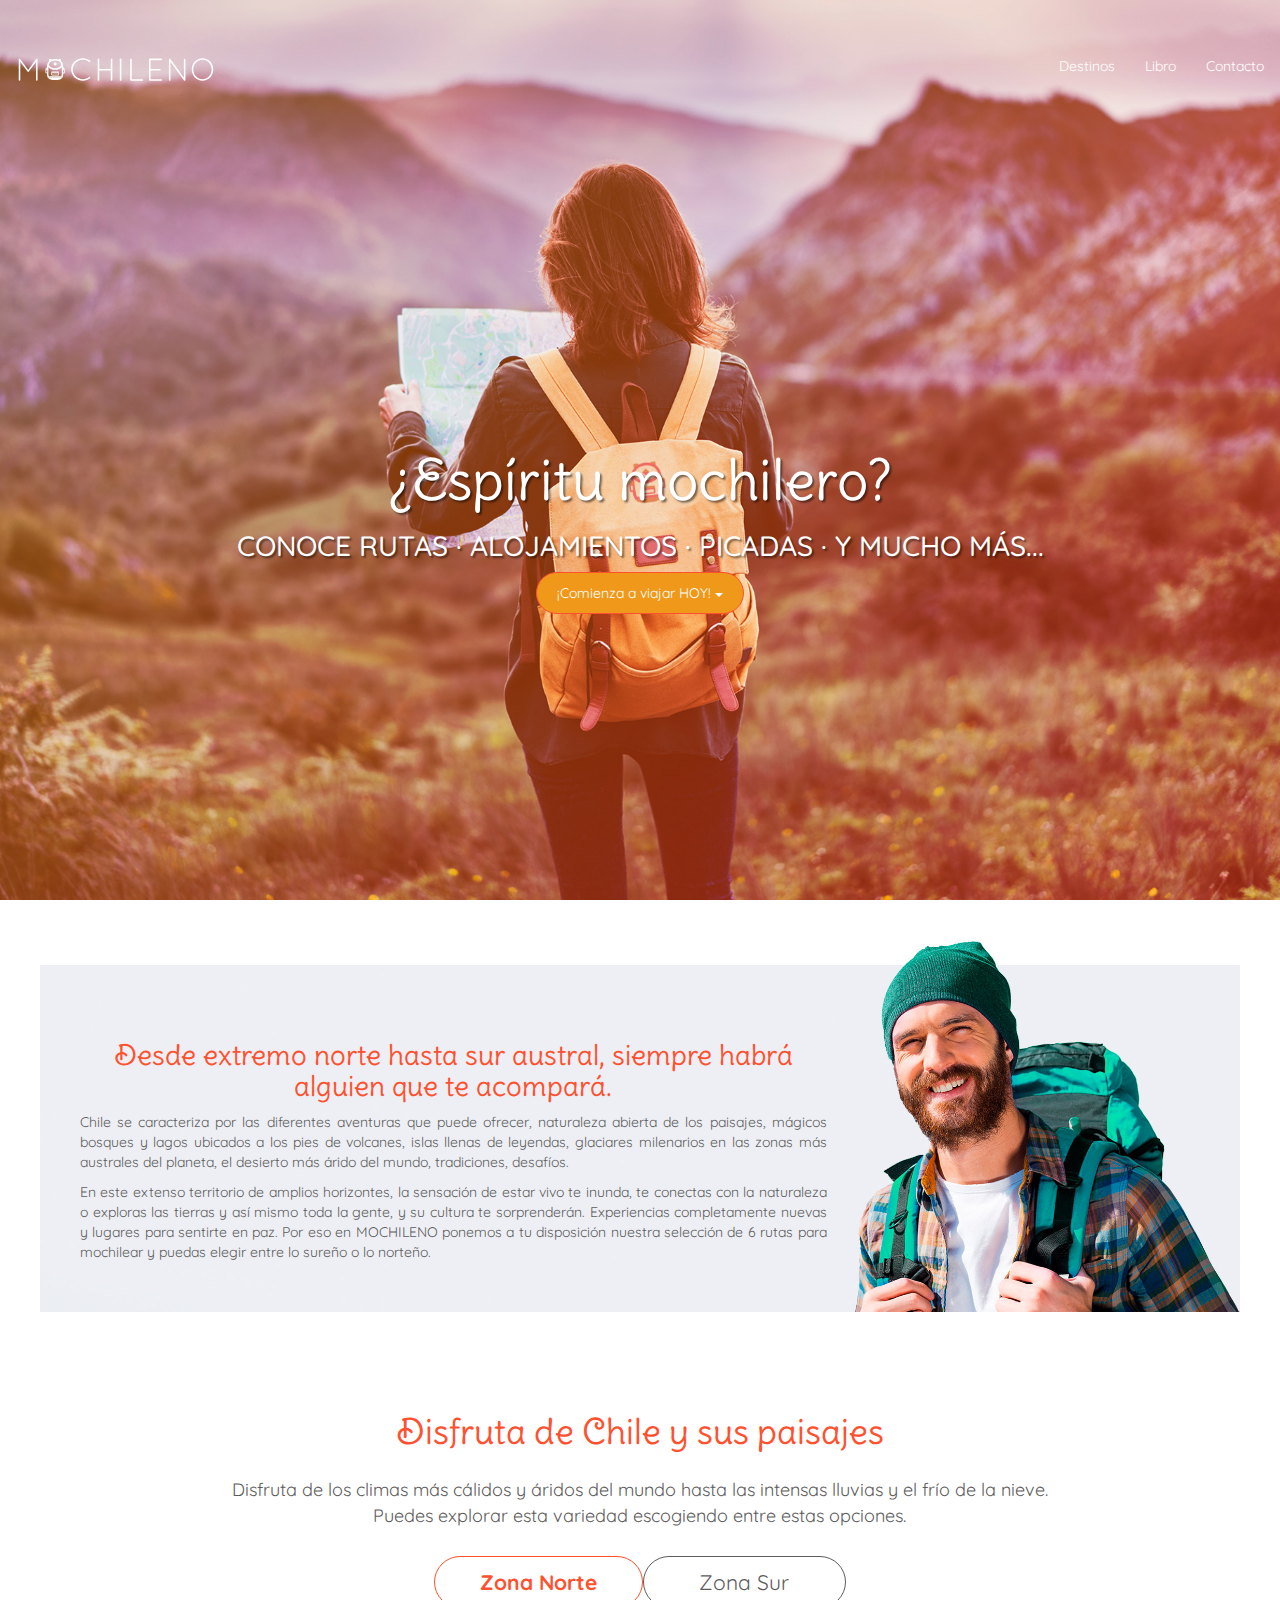
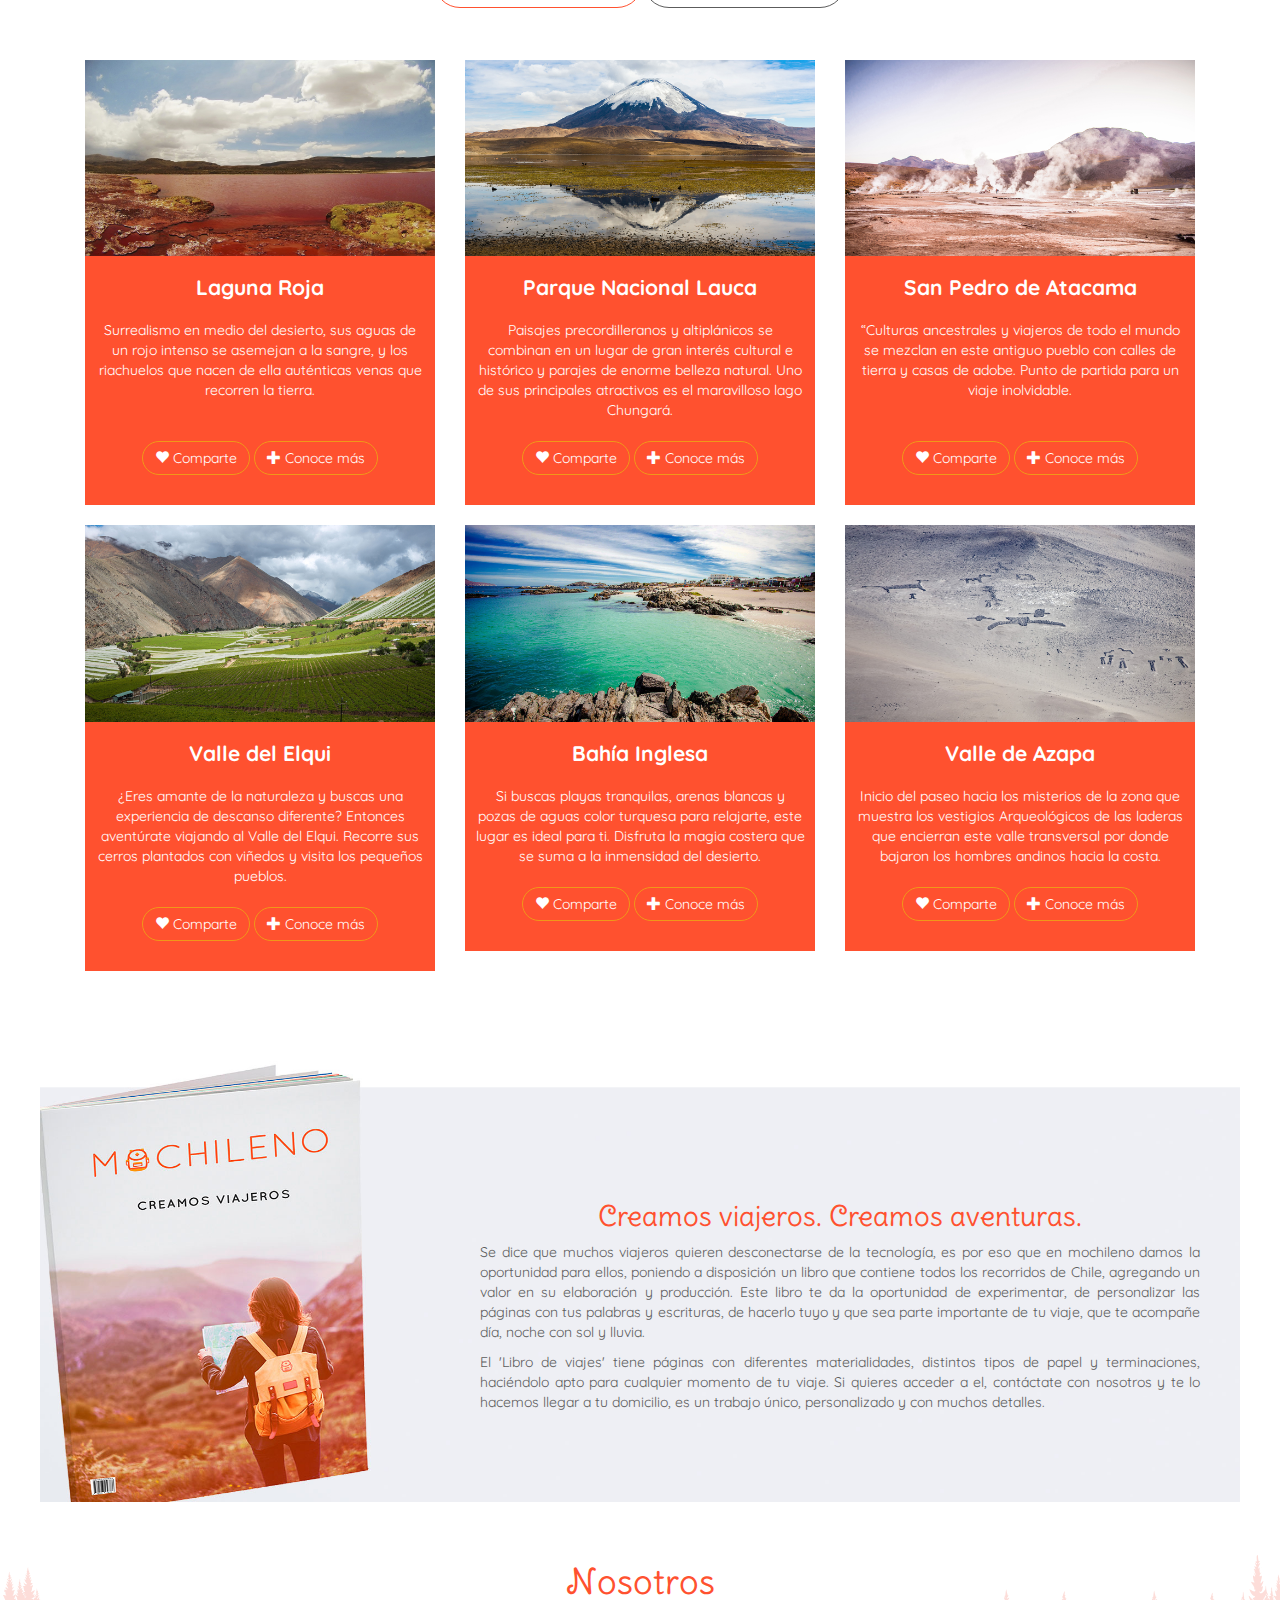
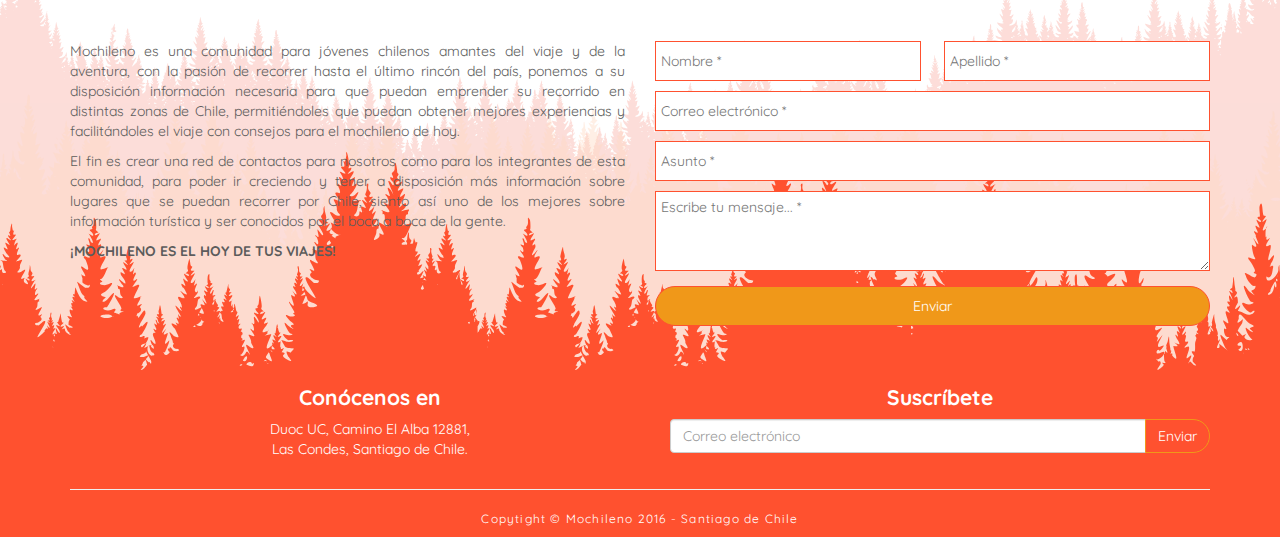
<file: index.html>
<!DOCTYPE html>
<html lang="es">
<head>
      <meta charset="utf-8">
      <meta http-equiv="X-UA-Compatible" content="IE=edge">
      <meta name="viewport" content="width=device-width, initial-scale=1, maximum-scale=1, user-scalable=no">

      <meta name="description" content="Mochileno es una comunidad para jóvenes viajeros chilenos en busca de un nuevo destino. Comienza a disfrutar tu viaje hoy!">
      <meta name="keywords" content="mochilero, chile, chileno, norte, sur, viajes, turista, jovenes, recorrer, descubrir, conocer, aventura, experiencias"
      <meta name="author" content="Mochileno">
      <link rel="icon" href="img/favicon.png">

      <title>MOCHILENO · Creamos viajeros</title>

      <!-- Estilos -->
      <link href="style/bootstrap.css" rel="stylesheet">
      <link href="style/main.css" rel="stylesheet">
	  <!-- Tipografías -->
      <link href="https://fonts.googleapis.com/css?family=Quicksand:400,700" rel="stylesheet">
	  <link href="https://fonts.googleapis.com/css?family=Delius+Swash+Caps" rel="stylesheet">
</head>

  <body>
    <div class="row home">
		<!-- Encabezado -->
		<header>
			<div class="container-fluid">
		    <nav class="navbar">
		        <div class="navbar-header">
		          <button type="button" class="navbar-toggle collapsed" data-toggle="collapse" data-target="#navbar" aria-expanded="false" aria-controls="navbar">
		            <span class="glyphicon glyphicon-option-vertical"></span>
		          </button>
		          <a class="navbar-brand" href="index.html"><img src="img/logo.svg" alt="" style="width: 200px;"></a>
		        </div>
		        <div id="navbar" class="collapse navbar-collapse navbar-right">
		          <ul class="nav navbar-nav">
					<li><a href="#destinos">Destinos</a></li>
		            <li><a href="#libro">Libro</a></li>
		            <li><a href="#contacto">Contacto</a></li>
		          </ul>
		        </div>
		    </nav>
			</div>
		</header>

		<!-- Bienvenida -->
		<div class="container">
			<div class="home-text">
			<h1 class="cursive">¿Espíritu mochilero?</h1>
			<h2>CONOCE RUTAS · ALOJAMIENTOS · PICADAS · Y MUCHO MÁS...</h2>
	  	  		<button class="btn btn-block dropdown-toggle" type="button" id="dropdownMenu1" data-toggle="dropdown" aria-haspopup="true" aria-expanded="true">
	    		¡Comienza a viajar HOY! <span class="caret"></span>
	  			</button>
				<ul class="dropdown-menu" aria-labelledby="dropdownMenu3">
                	<li class="dropdown-header">Zona norteña</li>
				    	<li><a href="norte/laguna-roja.html">Laguna Roja</a></li>
						<li><a href="norte/parque-nacional-lauca.html">Parque Nacional Lauca</a></li>
						<li><a href="norte/san-pedro-de-atacama.html">San Pedro de Atacama</a></li>
		  				<li><a href="norte/valle-del-elqui.html">Valle del Elqui</a></li>
		   				<li><a href="norte/bahia-inglesa.html">Bahía Inglesa</a></li>
	    				<li><a href="norte/valle-de-azapa.html">Valle de Azapa</a></li>
					<li class="dropdown-header">Zona sureña</li>
                        <li><a href="sur/lago-todos-los-santos.html">Lago Todos los Santos</a></li>
                        <li><a href="sur/parque-nacional-conguillio.html">Parque Nacional Conguillo</a></li>
                        <li><a href="sur/isla-de-chiloe.html">Isla de Chiloé</a></li>
                        <li><a href="sur/torres-del-paine.html">Torres del Paine</a></li>
                        <li><a href="sur/volcan-villarica.html">Volcán Villarica</a></li>
                        <li><a href="sur/parque-nacional-siete-tazas.html">Parque Nacional Siete Tazas</a></li>
			  	</ul>
			</div>
		</div>
		<!-- <a href="#descubre"><span class="glyphicon glyphicon-chevron-down home-down"></span></a> -->
    </div>

	<!-- Banner Mochilero -->
	<div class="container banner">
		<div class="row mochilero">
			<div class="col-md-8 text">
				<h3>Desde extremo norte hasta sur austral, siempre habrá alguien que te acompará.</h3>
		        <p>Chile se caracteriza por las diferentes aventuras que puede ofrecer, naturaleza abierta de los paisajes, mágicos bosques y lagos ubicados a los pies de volcanes, islas llenas de leyendas, glaciares milenarios en las zonas más australes del planeta, el desierto más árido del mundo, tradiciones, desafíos.</p>
				<p>En este extenso territorio de amplios horizontes, la sensación de estar vivo te inunda, te conectas con la naturaleza o exploras las tierras y así mismo toda la gente, y su cultura te sorprenderán. Experiencias completamente nuevas y lugares para sentirte en paz. Por eso en MOCHILENO ponemos a tu disposición nuestra selección de 6 rutas para mochilear y puedas elegir entre lo sureño o lo norteño.</p>
			</div>
		</div>
    </div>

	<!-- Zones -->
	<a name="destinos"></a>
	<div class="row zones">
		<div class="col-md-8 col-md-offset-2 zones-text">
			<h3>Disfruta de Chile y sus paisajes</h3>
			<p>Disfruta de los climas más cálidos y áridos del mundo hasta las intensas lluvias y el frío de la nieve. Puedes explorar esta variedad escogiendo entre estas opciones.</p>
	  		<ul class="nav nav-tabs nav-justified" role="tablist">
	    		<li role="presentation" class="active"><a href="#home" aria-controls="home" role="tab" data-toggle="tab">Zona Norte</a></li>
	    		<li role="presentation"><a href="#profile" aria-controls="profile" role="tab" data-toggle="tab">Zona Sur</a></li>
	  		</ul>
		</div>

	<!-- Places -->
	<div class="col-lg-12">
		<div class="tab-content">
  			<div role="tabpanel" class="tab-pane fade in active" id="home">
				<div class="container">
			  		<div class="col-md-4 col-sm-6">
						<a href="norte/laguna-roja.html">
						<div class="places">
							<img src="img/norte/laguna-roja.jpg" alt="Laguna Roja">
							<div class="places-text">
								<h4>Laguna Roja</h4>
								<p>Surrealismo en medio del desierto, sus aguas de un rojo intenso se asemejan a la sangre, y los riachuelos que nacen de ella auténticas venas que recorren la tierra.<br /><br /></p>
								<a href="https://www.facebook.com/Mochilerochileno/" target="_blank"><button type="button" class="btn btn-default"><span class="glyphicon glyphicon-heart"></span> Comparte</button></a>
								<a href="norte/laguna-roja.html"><button type="button" class="btn btn-default"><span class="glyphicon glyphicon-plus"></span> Conoce más</button></a>
							</div>
						</div>
						</a>
					</div>
			  		<div class="col-md-4 col-sm-6">
						<a href="norte/parque-naciona-lauca.html">
						<div class="places">
							<img src="img/norte/lauca.jpg" alt="Parque Nacional Lauca">
							<div class="places-text">
								<h4>Parque Nacional Lauca</h4>
								<p>Paisajes precordilleranos y altiplánicos se combinan en un lugar de gran interés cultural e histórico y parajes de enorme belleza natural. Uno de sus principales atractivos es el maravilloso lago Chungará.</p>
								<a href="https://www.facebook.com/Mochilerochileno/" target="_blank"><button type="button" class="btn btn-default"><span class="glyphicon glyphicon-heart"></span> Comparte</button></a>
								<a href="norte/parque-nacional-lauca.html"><button type="button" class="btn btn-default"><span class="glyphicon glyphicon-plus"></span> Conoce más</button></a>
							</div>
						</div>
						</a>
					</div>
			  		<div class="col-md-4 col-sm-6">
						<a href="norte/san-pedro-de-atacama.html">
						<div class="places">
							<img src="img/norte/sanpedro.jpg" alt="">
							<div class="places-text">
								<h4>San Pedro de Atacama</h4>
								<p>“Culturas ancestrales y viajeros de todo el mundo se mezclan en este antiguo pueblo con calles de tierra y casas de adobe. Punto de partida para un viaje inolvidable.<br /><br /></p>
								<a href="https://www.facebook.com/Mochilerochileno/" target="_blank"><button type="button" class="btn btn-default"><span class="glyphicon glyphicon-heart"></span> Comparte</button></a>
								<a href="norte/san-pedro-de-atacama.html"><button type="button" class="btn btn-default"><span class="glyphicon glyphicon-plus"></span> Conoce más</button></a>
							</div>
						</div>
						</a>
					</div>
			  		<div class="col-md-4 col-sm-6">
						<a href="">
						<div class="places">
							<img src="img/norte/valledelelqui.jpg" alt="">
							<div class="places-text">
								<h4>Valle del Elqui</h4>
								<p>¿Eres amante de la naturaleza y buscas una experiencia de descanso diferente? Entonces aventúrate viajando al Valle del Elqui. Recorre sus cerros plantados con viñedos y visita los pequeños pueblos.</p>
								<a href="https://www.facebook.com/Mochilerochileno/" target="_blank"><button type="button" class="btn btn-default"><span class="glyphicon glyphicon-heart"></span> Comparte</button></a>
								<a href=""><button type="button" class="btn btn-default"><span class="glyphicon glyphicon-plus"></span> Conoce más</button></a>
							</div>
						</div>
						</a>
					</div>
			  		<div class="col-md-4 col-sm-6">
						<a href="">
						<div class="places">
							<img src="img/norte/bahia-inglesa.jpg" alt="">
							<div class="places-text">
								<h4>Bahía Inglesa</h4>
								<p>Si buscas playas tranquilas, arenas blancas y pozas de aguas color turquesa para relajarte, este lugar es ideal para ti. Disfruta la magia costera que se suma a la inmensidad del desierto.</p>
								<a href="https://www.facebook.com/Mochilerochileno/" target="_blank"><button type="button" class="btn btn-default"><span class="glyphicon glyphicon-heart"></span> Comparte</button></a>
								<a href=""><button type="button" class="btn btn-default"><span class="glyphicon glyphicon-plus"></span> Conoce más</button></a>
							</div>
						</div>
						</a>
					</div>
			  		<div class="col-md-4 col-sm-6">
						<a href="">
						<div class="places">
							<img src="img/norte/valledeazapa.jpg" alt="">
							<div class="places-text">
								<h4>Valle de Azapa</h4>
								<p>Inicio del paseo hacia los misterios de la zona que muestra los vestigios Arqueológicos de las laderas que encierran este valle transversal por donde bajaron los hombres andinos hacia la costa.</p>
								<a href="https://www.facebook.com/Mochilerochileno/" target="_blank"><button type="button" class="btn btn-default"><span class="glyphicon glyphicon-heart"></span> Comparte</button></a>
								<a href=""><button type="button" class="btn btn-default"><span class="glyphicon glyphicon-plus"></span> Conoce más</button></a>
							</div>
						</div>
						</a>
					</div>
				</div>
  			</div>
  		<div role="tabpanel" class="tab-pane fade" id="profile">
  				<div class="container">
			  		<div class="col-md-4 col-sm-6">
						<a href="sur/lago-todos-los-santos.html">
						<div class="places sur">
							<img src="img/sur/todoslossantos.jpg" alt="Lago Todos los Santos">
							<div class="places-text">
								<h4>Lago Todos los Santos</h4>
								<p>Conocido como esmeralda, posee una exuberante vegetación compuesta por ulmos, olivillos y coigües, y especies marinas como salmones y truchas ideales para la práctica de la pesca recreativa.<br /><br /></p>
								<a href="https://www.facebook.com/Mochilerochileno/" target="_blank"><button type="button" class="btn btn-default"><span class="glyphicon glyphicon-heart"></span> Comparte</button></a>
								<a href="sur/lago-todos-los-santos.html"><button type="button" class="btn btn-default"><span class="glyphicon glyphicon-plus"></span> Conoce más</button></a>
							</div>
						</div>
						</a>
					</div>
			  		<div class="col-md-4 col-sm-6">
						<a href="sur/parque-nacional-conguillio.html">
						<div class="places sur">
							<img src="img/sur/conguillio.jpg" alt="Parque Nacional Conguillio">
							<div class="places-text">
								<h4>Parque Nacional Conguillio</h4>
								<p>Ven a conocer un paisaje que te transportará a la tierra prehistórica. Araucarias milenarias y escoriales de lava se encuentran en los bosques, muchos inexplorados y antiquísimos, en medio del parque.<br /></p>
								<a href="https://www.facebook.com/Mochilerochileno/" target="_blank"><button type="button" class="btn btn-default"><span class="glyphicon glyphicon-heart"></span> Comparte</button></a>
								<a href="sur/parque-nacional-conguillio.html"><button type="button" class="btn btn-default"><span class="glyphicon glyphicon-plus"></span> Conoce más</button></a>
							</div>
						</div>
						</a>
					</div>
			  		<div class="col-md-4 col-sm-6">
						<a href="sur/isla-de-chiloe.html">
						<div class="places sur">
							<img src="img/sur/chiloe.jpg" alt="Isla de Chiloé">
							<div class="places-text">
								<h4>Isla de Chiloé</h4>
								<p>Tierra de mitos, leyendas, tradiciones y una gastronomía incomparable. Conocerlo es adentrarse en un mundo mágico de riqueza cultural y natural. Chiloé te sorprenderá desde que pises la isla por primera vez.<br /><br /></p>
								<a href="https://www.facebook.com/Mochilerochileno/" target="_blank"><button type="button" class="btn btn-default"><span class="glyphicon glyphicon-heart"></span> Comparte</button></a>
								<a href="sur/isla-de-chiloe.html"><button type="button" class="btn btn-default"><span class="glyphicon glyphicon-plus"></span> Conoce más</button></a>
							</div>
						</div>
						</a>
					</div>
			  		<div class="col-md-4 col-sm-6">
						<a href="">
						<div class="places sur">
							<img src="img/sur/torresdelpaine.jpg" alt="">
							<div class="places-text">
								<h4>Torres del Paine</h4>
								<p>¿Alguna vez te has sentido muy pequeño en medio de la naturaleza y su inmensidad? Así es como te sentirás entre aguas turquesas, glaciares y alucinantes cuernos de granito.<br /><br /></p>
								<a href="https://www.facebook.com/Mochilerochileno/" target="_blank"><button type="button" class="btn btn-default"><span class="glyphicon glyphicon-heart"></span> Comparte</button></a>
								<a href=""><button type="button" class="btn btn-default"><span class="glyphicon glyphicon-plus"></span> Conoce más</button></a>
							</div>
						</div>
						</a>
					</div>
			  		<div class="col-md-4 col-sm-6">
						<a href="">
						<div class="places sur">
							<img src="img/sur/volcan-villarica.jpg" alt="">
							<div class="places-text">
								<h4>Volcán Villarica</h4>
								<p>Uno de los volcanes más activos, se transforma en una maravilla para la aventura gracias a los espectaculares paisajes y la enorme cantidad de glaciares que lo caracterizan.</p>
								<a href="https://www.facebook.com/Mochilerochileno/" target="_blank"><button type="button" class="btn btn-default"><span class="glyphicon glyphicon-heart"></span> Comparte</button></a>
								<a href=""><button type="button" class="btn btn-default"><span class="glyphicon glyphicon-plus"></span> Conoce más</button></a>
							</div>
						</div>
						</a>
					</div>
			  		<div class="col-md-4 col-sm-6">
						<a href="">
						<div class="places sur">
							<img src="img/sur/siete-tazas.jpg" alt="">
							<div class="places-text">
								<h4>Parque Nacional Siete Tazas</h4>
								<p>Navega a través de ríos, cascadas y saltos de agua hasta llegar a las maravillas naturales presentes en el lugar y disfruta de actividades de aventura en su máxima expresión.<br /><br /></p>
								<a href="https://www.facebook.com/Mochilerochileno/" target="_blank"><button type="button" class="btn btn-default"><span class="glyphicon glyphicon-heart"></span> Comparte</button></a>
								<a href=""><button type="button" class="btn btn-default"><span class="glyphicon glyphicon-plus"></span> Conoce más</button></a>
							</div>
						</div>
						</a>
					</div>
				</div>
  		</div>
		</div>
	</div>
</div>

	<!-- Banner Libro -->
	<a name="libro"></a>
	<div class="container banner">
		<div class="row libro">

			<div class="col-md-8  col-md-offset-4 text">
				<h3>Creamos viajeros. Creamos aventuras.</h3>
	            <p>Se dice que muchos viajeros quieren desconectarse de la tecnología, es por eso que en mochileno damos la oportunidad para ellos, poniendo a disposición un libro que contiene todos los recorridos de Chile, agregando un valor en su elaboración y producción. Este libro te da la oportunidad de experimentar, de personalizar las páginas con tus palabras y escrituras, de hacerlo tuyo y que sea parte importante de tu viaje, que te acompañe día, noche con sol y lluvia. </p>
		  		 <p>El 'Libro de viajes' tiene páginas con diferentes materialidades, distintos tipos de papel y terminaciones, haciéndolo apto para cualquier momento de tu viaje. Si quieres acceder a el, contáctate con nosotros y te lo hacemos llegar a tu domicilio, es un trabajo único, personalizado y con muchos detalles.</p>
			</div>
		</div>
    </div>

	<a name="contacto"></a>
	<div class="row contacto">
		<div class="container">
			<h3>Nosotros</h3>
			<div class="row">
				<div class="col-md-6 acerca">
					<p>Mochileno es una comunidad para jóvenes chilenos amantes del viaje y de la aventura, con la pasión de recorrer hasta el último rincón del país, ponemos a su disposición información necesaria para que puedan emprender su recorrido en distintas zonas de Chile, permitiéndoles que puedan obtener mejores experiencias y facilitándoles el viaje con consejos para el mochileno de hoy.</p>
					<p>El fin es crear una red de contactos para nosotros como para los integrantes de esta comunidad, para poder ir creciendo y tener a disposición más información sobre lugares que se puedan recorrer por Chile, siento así uno de los mejores sobre información turística y ser conocidos por el boca a boca de la gente. </p>
		    		<p style="font-weight: 700;">¡MOCHILENO ES EL HOY DE TUS VIAJES!</p>
				</div>
				<div class="col-md-6 formulario">
					<form action="contacto.php" method="post">
						<input type="text" name="firstname" placeholder="Nombre *" required="" class="firstname">
						<input type="text" name="lastname" placeholder="Apellido *" required="" class="lastname">
						<input type="email" name="email" placeholder="Correo electrónico *" required="">
						<input type="text" name="subject" placeholder="Asunto *" required="">
						<textarea name="message" placeholder="Escribe tu mensaje... *" required="" class="message"></textarea>
						<input type="button" name="send" value="Enviar" class=" btn btn-block">
					</form>
				</div>
			</div>
			<footer class="container">
	            <div class="col-md-6">
	                <h4>Conócenos en</h4>
	                <p>Duoc UC, Camino El Alba 12881, <br />Las Condes, Santiago de Chile.</p>
	            </div>
	            <div class="col-md-6">
	                <h4>Suscríbete</h4>
	                    <div class="input-group">
							<input type="text" class="form-control" placeholder="Correo electrónico">
							<span class="input-group-btn">
								<button class="btn btn-default" type="button">Enviar</button>
							</span>
	    				</div>
	            </div>
	   		</footer>
			<div class="copyright">
				<hr>
				<p>Copytight © Mochileno 2016 - Santiago de Chile</p>
			</div>
   		</div>
	</div>

    <!-- Scripts -->
     <script src="https://ajax.googleapis.com/ajax/libs/jquery/1.12.4/jquery.min.js"></script>
     <script>window.jQuery || document.write('<script src="js/jquery.min.js"><\/script>')</script>
     <script src="js/bootstrap.js"></script>

  </body>
</html>
</file>
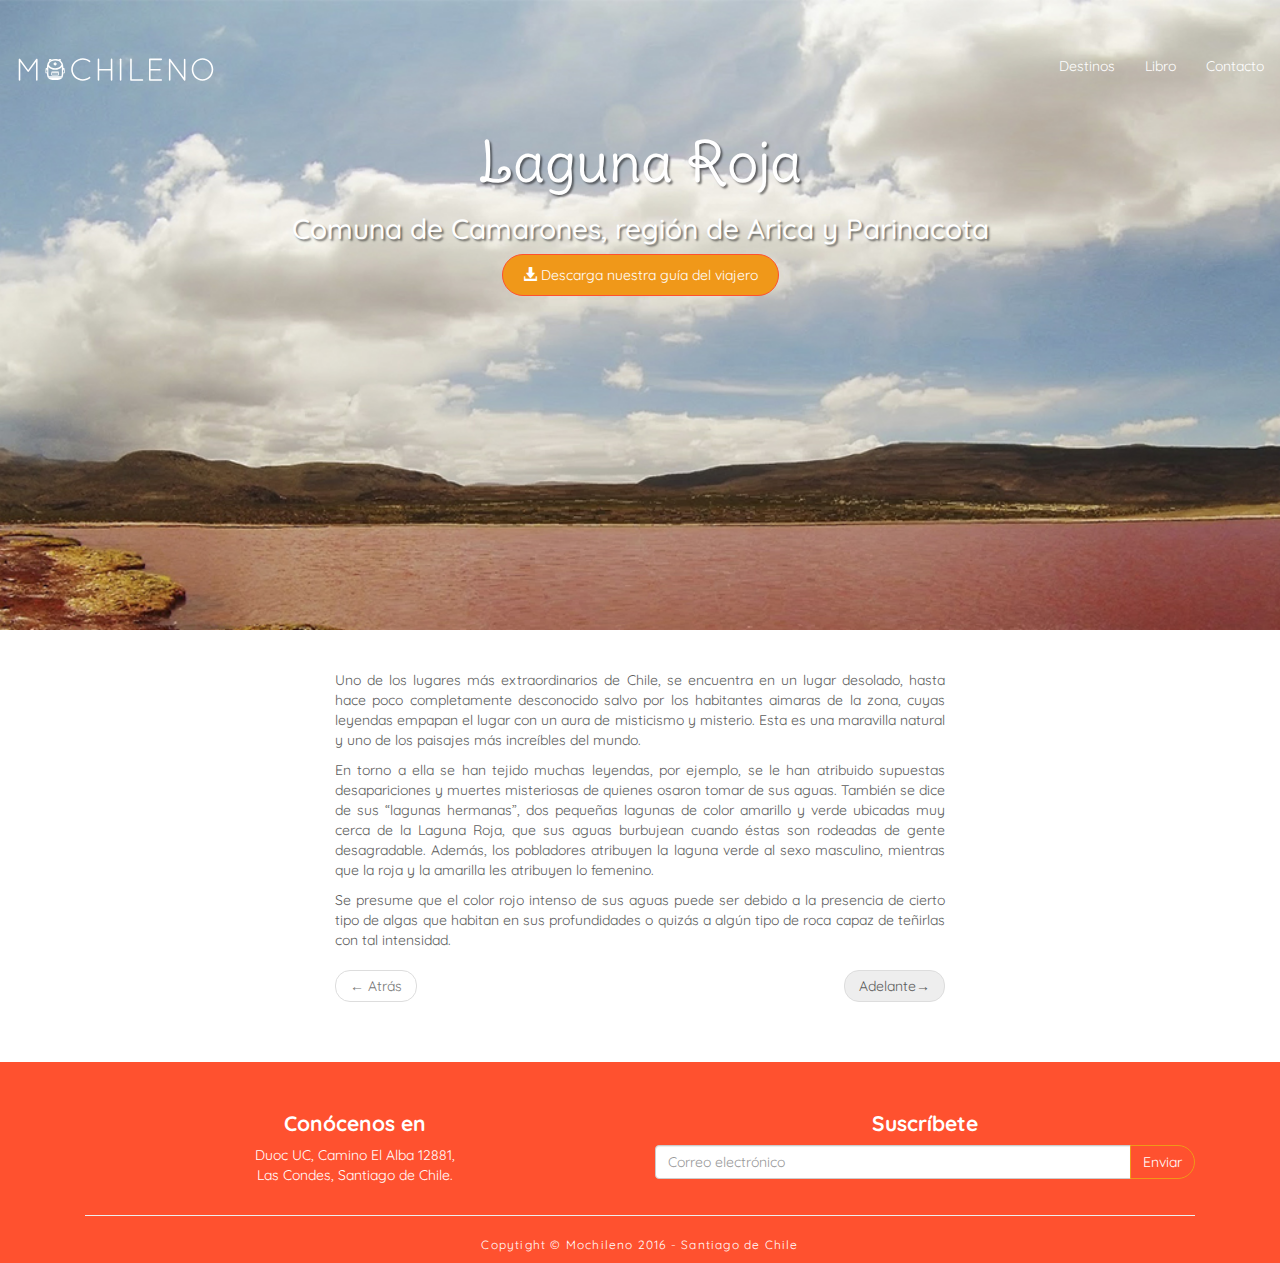
<file: norte/laguna-roja.html>
<!DOCTYPE html>
<html lang="es">
<head>
      <meta charset="utf-8">
      <meta http-equiv="X-UA-Compatible" content="IE=edge">
      <meta name="viewport" content="width=device-width, initial-scale=1, maximum-scale=1, user-scalable=no">

      <meta name="description" content="Mochileno es una comunidad para jóvenes viajeros chilenos en busca de un nuevo destino. Comienza a disfrutar tu viaje hoy!">
      <meta name="keywords" content="mochilero, chile, chileno, norte, sur, viajes, turista, jovenes, recorrer, descubrir, conocer, aventura, experiencias"
      <meta name="author" content="Mochileno">
      <link rel="icon" href="../img/favicon.png">

      <title>Laguna Roja · Mochileno</title>

      <!-- Estilos -->
      <link href="../style/bootstrap.css" rel="stylesheet">
      <link href="../style/main.css" rel="stylesheet">
	  <!-- Tipografías -->
      <link href="https://fonts.googleapis.com/css?family=Quicksand:400,700" rel="stylesheet">
	  <link href="https://fonts.googleapis.com/css?family=Delius+Swash+Caps" rel="stylesheet">
</head>

  <body>
    <div class="row home-places" style="background-image: url('../img/norte/laguna-roja.jpg')">
		<!-- Encabezado -->
		<header>
			<div class="container-fluid">
		    <nav class="navbar">
		        <div class="navbar-header">
		          <button type="button" class="navbar-toggle collapsed" data-toggle="collapse" data-target="#navbar" aria-expanded="false" aria-controls="navbar">
		            <span class="glyphicon glyphicon-option-vertical"></span>
		          </button>
		          <a class="navbar-brand" href="../index.html"><img src="../img/logo.svg" alt="" style="width: 200px;"></a>
		        </div>
		        <div id="navbar" class="collapse navbar-collapse navbar-right">
		          <ul class="nav navbar-nav">
					<li><a href="../index.html#destinos">Destinos</a></li>
		            <li><a href="../index.html#libro">Libro</a></li>
		            <li><a href="../index.html#contacto">Contacto</a></li>
		          </ul>
		        </div>
		    </nav>
			</div>
		</header>

		<!-- Bienvenida -->
		<div class="container">
			<div class="home-text">
			<h1 class="cursive">Laguna Roja</h1>
			<h2>Comuna de Camarones, región de Arica y Parinacota</h2>
				<a href="norte.pdf">
	  	  			<button class="btn btn-block"><span class="glyphicon glyphicon-download-alt"></span> Descarga nuestra guía del viajero</button>
				</a>
			</div>
		</div>
		<!-- <a href="#descubre"><span class="glyphicon glyphicon-chevron-down home-down"></span></a> -->
    </div>

	<div class="row text-page">
		<div class="container col-md-6 col-md-offset-3">
			<p>Uno de los lugares más extraordinarios de Chile, se encuentra en un lugar desolado, hasta hace poco completamente desconocido salvo por los habitantes aimaras de la zona, cuyas leyendas empapan el lugar con un aura de misticismo y misterio. Esta es una maravilla natural y uno de los paisajes más increíbles del mundo.</p>
			<p>En torno a ella se han tejido muchas leyendas, por ejemplo, se le han atribuido supuestas desapariciones y muertes misteriosas de quienes osaron tomar de sus aguas. También se dice de sus “lagunas hermanas”, dos pequeñas lagunas de color amarillo y verde ubicadas muy cerca de la Laguna Roja, que sus aguas burbujean cuando éstas son rodeadas de gente desagradable. Además, los pobladores atribuyen la laguna verde al sexo masculino, mientras que la roja y la amarilla les atribuyen lo femenino.</p>
			<p>Se presume que el color rojo intenso de sus aguas puede ser debido a la presencia de cierto tipo de algas que habitan en sus profundidades o quizás a algún tipo de roca capaz de teñirlas con tal intensidad.</p>

			<nav aria-label="">
				  <ul class="pager">
				    <li class="previous disabled"><a href="../index.html#destinos"><span aria-hidden="true">&larr;</span> Atrás</a></li>
				    <li class="next"><a href="parque-nacional-lauca.html">Adelante<span aria-hidden="true">&rarr;</span></a></li>
				  </ul>
			</nav>
		</div>
	</div>
	<footer class="pages">
		<div class="container">
		<div class="col-md-6">
			<h4>Conócenos en</h4>
			<p>Duoc UC, Camino El Alba 12881, <br />Las Condes, Santiago de Chile.</p>
		</div>
		<div class="col-md-6">
			<h4>Suscríbete</h4>
				<div class="input-group">
					<input type="text" class="form-control" placeholder="Correo electrónico">
					<span class="input-group-btn">
						<button class="btn btn-default" type="button">Enviar</button>
					</span>
				</div>
		</div>
		<div class="col-md-12 copyright">
			<hr>
			<p>Copytight © Mochileno 2016 - Santiago de Chile</p>
		</div>
		</div>
	</footer>

    <!-- Scripts -->
     <script src="https://ajax.googleapis.com/ajax/libs/jquery/1.12.4/jquery.min.js"></script>
     <script>window.jQuery || document.write('<script src="js/jquery.min.js"><\/script>')</script>
     <script src="../js/bootstrap.js"></script>

  </body>
</html>
</file>
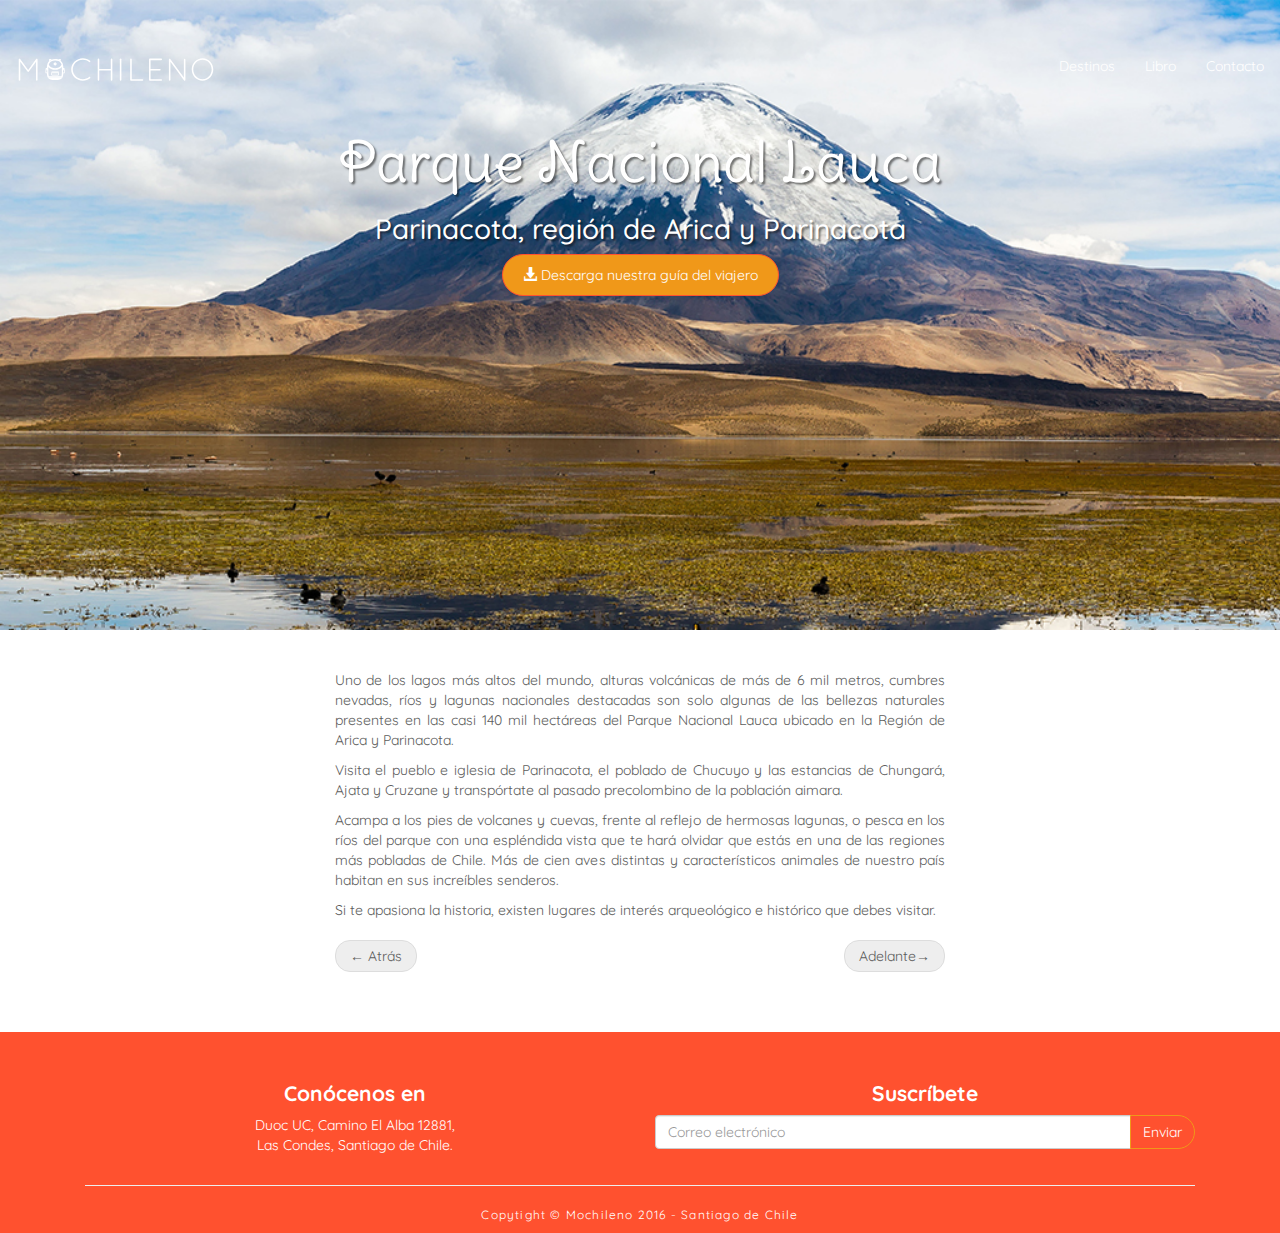
<file: norte/parque-nacional-lauca.html>
<!DOCTYPE html>
<html lang="es">
<head>
      <meta charset="utf-8">
      <meta http-equiv="X-UA-Compatible" content="IE=edge">
      <meta name="viewport" content="width=device-width, initial-scale=1, maximum-scale=1, user-scalable=no">

      <meta name="description" content="Mochileno es una comunidad para jóvenes viajeros chilenos en busca de un nuevo destino. Comienza a disfrutar tu viaje hoy!">
      <meta name="keywords" content="mochilero, chile, chileno, norte, sur, viajes, turista, jovenes, recorrer, descubrir, conocer, aventura, experiencias"
      <meta name="author" content="Mochileno">
      <link rel="icon" href="../img/favicon.png">

      <title>Parque Nacional Lauca · Mochileno</title>

      <!-- Estilos -->
      <link href="../style/bootstrap.css" rel="stylesheet">
      <link href="../style/main.css" rel="stylesheet">
	  <!-- Tipografías -->
      <link href="https://fonts.googleapis.com/css?family=Quicksand:400,700" rel="stylesheet">
	  <link href="https://fonts.googleapis.com/css?family=Delius+Swash+Caps" rel="stylesheet">
</head>

  <body>
    <div class="row home-places" style="background-image: url('../img/norte/lauca.jpg')">
		<!-- Encabezado -->
		<header>
			<div class="container-fluid">
		    <nav class="navbar">
		        <div class="navbar-header">
		          <button type="button" class="navbar-toggle collapsed" data-toggle="collapse" data-target="#navbar" aria-expanded="false" aria-controls="navbar">
		            <span class="glyphicon glyphicon-option-vertical"></span>
		          </button>
		          <a class="navbar-brand" href="../index.html"><img src="../img/logo.svg" alt="" style="width: 200px;"></a>
		        </div>
		        <div id="navbar" class="collapse navbar-collapse navbar-right">
		          <ul class="nav navbar-nav">
					<li><a href="../index.html#destinos">Destinos</a></li>
		            <li><a href="../index.html#libro">Libro</a></li>
		            <li><a href="../index.html#contacto">Contacto</a></li>
		          </ul>
		        </div>
		    </nav>
			</div>
		</header>

		<!-- Bienvenida -->
		<div class="container">
			<div class="home-text">
			<h1 class="cursive">Parque Nacional Lauca</h1>
			<h2>Parinacota, región de Arica y Parinacota</h2>
				<a href="norte.pdf">
	  	  			<button class="btn btn-block"><span class="glyphicon glyphicon-download-alt"></span> Descarga nuestra guía del viajero</button>
				</a>
			</div>
		</div>
		<!-- <a href="#descubre"><span class="glyphicon glyphicon-chevron-down home-down"></span></a> -->
    </div>

	<div class="row text-page">
		<div class="container col-md-6 col-md-offset-3">
			<p>Uno de los lagos más altos del mundo, alturas volcánicas de más de 6 mil metros, cumbres nevadas, ríos y lagunas nacionales destacadas son solo algunas de las bellezas naturales presentes en las casi 140 mil hectáreas del Parque Nacional Lauca ubicado en la Región de Arica y Parinacota. </p>
			<p>Visita el pueblo e iglesia de Parinacota, el poblado de Chucuyo y las estancias de Chungará, Ajata y Cruzane y transpórtate al pasado precolombino de la población aimara.</p>
			<p>Acampa a los pies de volcanes y cuevas, frente al reflejo de hermosas lagunas, o pesca en los ríos del parque con una espléndida vista que te hará olvidar que estás en una de las regiones más pobladas de Chile. Más de cien aves distintas y característicos animales de nuestro país habitan en sus increíbles senderos.</p>
			<p>Si te apasiona la historia, existen lugares de interés arqueológico e histórico que debes visitar.</p>
			<nav aria-label="">
				  <ul class="pager">
				    <li class="previous"><a href="laguna-roja.html"><span aria-hidden="true">&larr;</span> Atrás</a></li>
				    <li class="next"><a href="san-pedro-de-atacama.html">Adelante<span aria-hidden="true">&rarr;</span></a></li>
				  </ul>
			</nav>
		</div>
	</div>
	<footer class="pages">
		<div class="container">
		<div class="col-md-6">
			<h4>Conócenos en</h4>
			<p>Duoc UC, Camino El Alba 12881, <br />Las Condes, Santiago de Chile.</p>
		</div>
		<div class="col-md-6">
			<h4>Suscríbete</h4>
				<div class="input-group">
					<input type="text" class="form-control" placeholder="Correo electrónico">
					<span class="input-group-btn">
						<button class="btn btn-default" type="button">Enviar</button>
					</span>
				</div>
		</div>
		<div class="col-md-12 copyright">
			<hr>
			<p>Copytight © Mochileno 2016 - Santiago de Chile</p>
		</div>
		</div>
	</footer>

    <!-- Scripts -->
     <script src="https://ajax.googleapis.com/ajax/libs/jquery/1.12.4/jquery.min.js"></script>
     <script>window.jQuery || document.write('<script src="js/jquery.min.js"><\/script>')</script>
     <script src="../js/bootstrap.js"></script>

  </body>
</html>
</file>
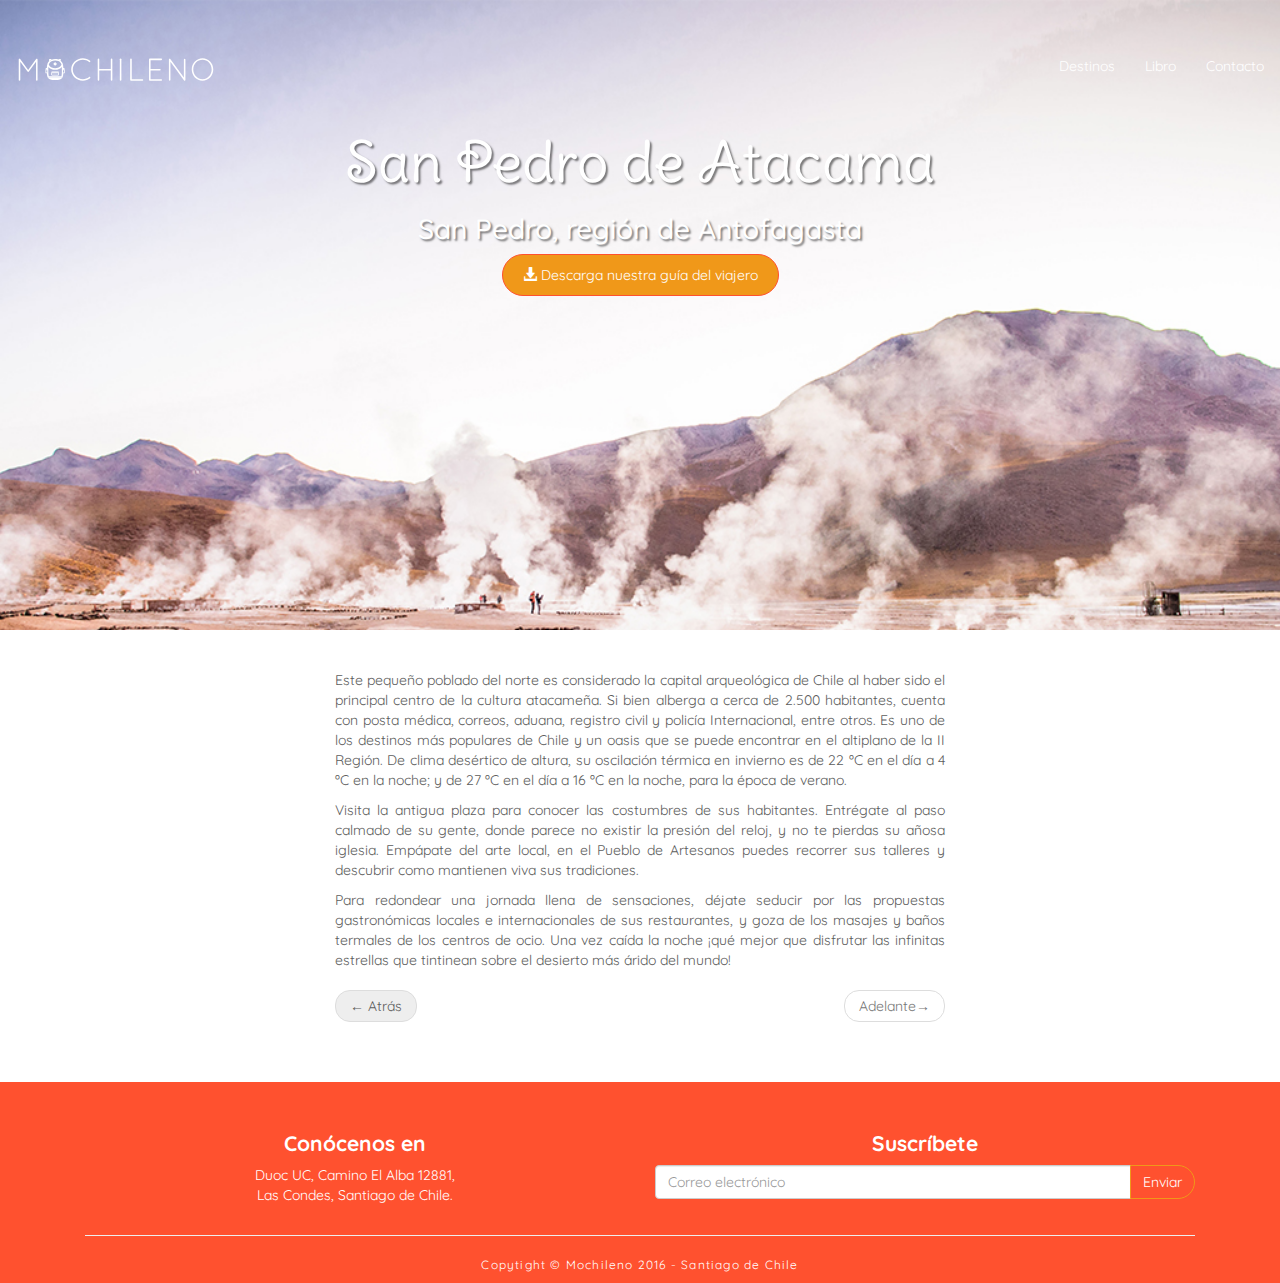
<file: norte/san-pedro-de-atacama.html>
<!DOCTYPE html>
<html lang="es">
<head>
      <meta charset="utf-8">
      <meta http-equiv="X-UA-Compatible" content="IE=edge">
      <meta name="viewport" content="width=device-width, initial-scale=1, maximum-scale=1, user-scalable=no">

      <meta name="description" content="Mochileno es una comunidad para jóvenes viajeros chilenos en busca de un nuevo destino. Comienza a disfrutar tu viaje hoy!">
      <meta name="keywords" content="mochilero, chile, chileno, norte, sur, viajes, turista, jovenes, recorrer, descubrir, conocer, aventura, experiencias"
      <meta name="author" content="Mochileno">
      <link rel="icon" href="../img/favicon.png">

      <title>San Pedro de Atacama · Mochileno</title>

      <!-- Estilos -->
      <link href="../style/bootstrap.css" rel="stylesheet">
      <link href="../style/main.css" rel="stylesheet">
	  <!-- Tipografías -->
      <link href="https://fonts.googleapis.com/css?family=Quicksand:400,700" rel="stylesheet">
	  <link href="https://fonts.googleapis.com/css?family=Delius+Swash+Caps" rel="stylesheet">
</head>

  <body>
    <div class="row home-places" style="background-image: url('../img/norte/sanpedro.jpg')">
		<!-- Encabezado -->
		<header>
			<div class="container-fluid">
		    <nav class="navbar">
		        <div class="navbar-header">
		          <button type="button" class="navbar-toggle collapsed" data-toggle="collapse" data-target="#navbar" aria-expanded="false" aria-controls="navbar">
		            <span class="glyphicon glyphicon-option-vertical"></span>
		          </button>
		          <a class="navbar-brand" href="../index.html"><img src="../img/logo.svg" alt="" style="width: 200px;"></a>
		        </div>
		        <div id="navbar" class="collapse navbar-collapse navbar-right">
		          <ul class="nav navbar-nav">
					<li><a href="../index.html#destinos">Destinos</a></li>
		            <li><a href="../index.html#libro">Libro</a></li>
		            <li><a href="../index.html#contacto">Contacto</a></li>
		          </ul>
		        </div>
		    </nav>
			</div>
		</header>

		<!-- Bienvenida -->
		<div class="container">
			<div class="home-text">
			<h1 class="cursive">San Pedro de Atacama</h1>
			<h2>San Pedro, región de Antofagasta</h2>
	  	  		<a href="norte.pdf">
	  	  			<button class="btn btn-block"><span class="glyphicon glyphicon-download-alt"></span> Descarga nuestra guía del viajero</button>
				</a>
			</div>
		</div>
		<!-- <a href="#descubre"><span class="glyphicon glyphicon-chevron-down home-down"></span></a> -->
    </div>

	<div class="row text-page">
		<div class="container col-md-6 col-md-offset-3">
			<p>Este pequeño poblado del norte es considerado la capital arqueológica de Chile al haber sido el principal centro de la cultura atacameña. Si bien alberga a cerca de 2.500 habitantes, cuenta con posta médica, correos, aduana, registro civil y policía Internacional, entre otros. Es uno de los destinos más populares de Chile y un oasis que se puede encontrar en el altiplano de la II Región. De clima desértico de altura, su oscilación térmica en invierno es de 22 ºC en el día a 4 ºC en la noche; y de 27 ºC en el día a 16 ºC en la noche, para la época de verano.</p>
			<p>Visita la antigua plaza para conocer las costumbres de sus habitantes. Entrégate al paso calmado de su gente, donde parece no existir la presión del reloj, y no te pierdas su añosa iglesia. Empápate del arte local, en el Pueblo de Artesanos puedes recorrer sus talleres y descubrir como mantienen viva sus tradiciones.</p>
			<p>Para redondear una jornada llena de sensaciones, déjate seducir por las propuestas gastronómicas locales e internacionales de sus restaurantes, y goza de los masajes y baños termales de los centros de ocio. Una vez caída la noche ¡qué mejor que disfrutar las infinitas estrellas que tintinean sobre el desierto más árido del mundo!</p>
			<nav aria-label="">
				  <ul class="pager">
				    <li class="previous"><a href="parque-nacional-lauca.html"><span aria-hidden="true">&larr;</span> Atrás</a></li>
				    <li class="next disabled"><a href="valle-del-elqui.html">Adelante<span aria-hidden="true">&rarr;</span></a></li>
				  </ul>
			</nav>
		</div>
	</div>
	<footer class="pages">
		<div class="container">
		<div class="col-md-6">
			<h4>Conócenos en</h4>
			<p>Duoc UC, Camino El Alba 12881, <br />Las Condes, Santiago de Chile.</p>
		</div>
		<div class="col-md-6">
			<h4>Suscríbete</h4>
				<div class="input-group">
					<input type="text" class="form-control" placeholder="Correo electrónico">
					<span class="input-group-btn">
						<button class="btn btn-default" type="button">Enviar</button>
					</span>
				</div>
		</div>
		<div class="col-md-12 copyright">
			<hr>
			<p>Copytight © Mochileno 2016 - Santiago de Chile</p>
		</div>
		</div>
	</footer>

    <!-- Scripts -->
     <script src="https://ajax.googleapis.com/ajax/libs/jquery/1.12.4/jquery.min.js"></script>
     <script>window.jQuery || document.write('<script src="js/jquery.min.js"><\/script>')</script>
     <script src="../js/bootstrap.js"></script>

  </body>
</html>
</file>
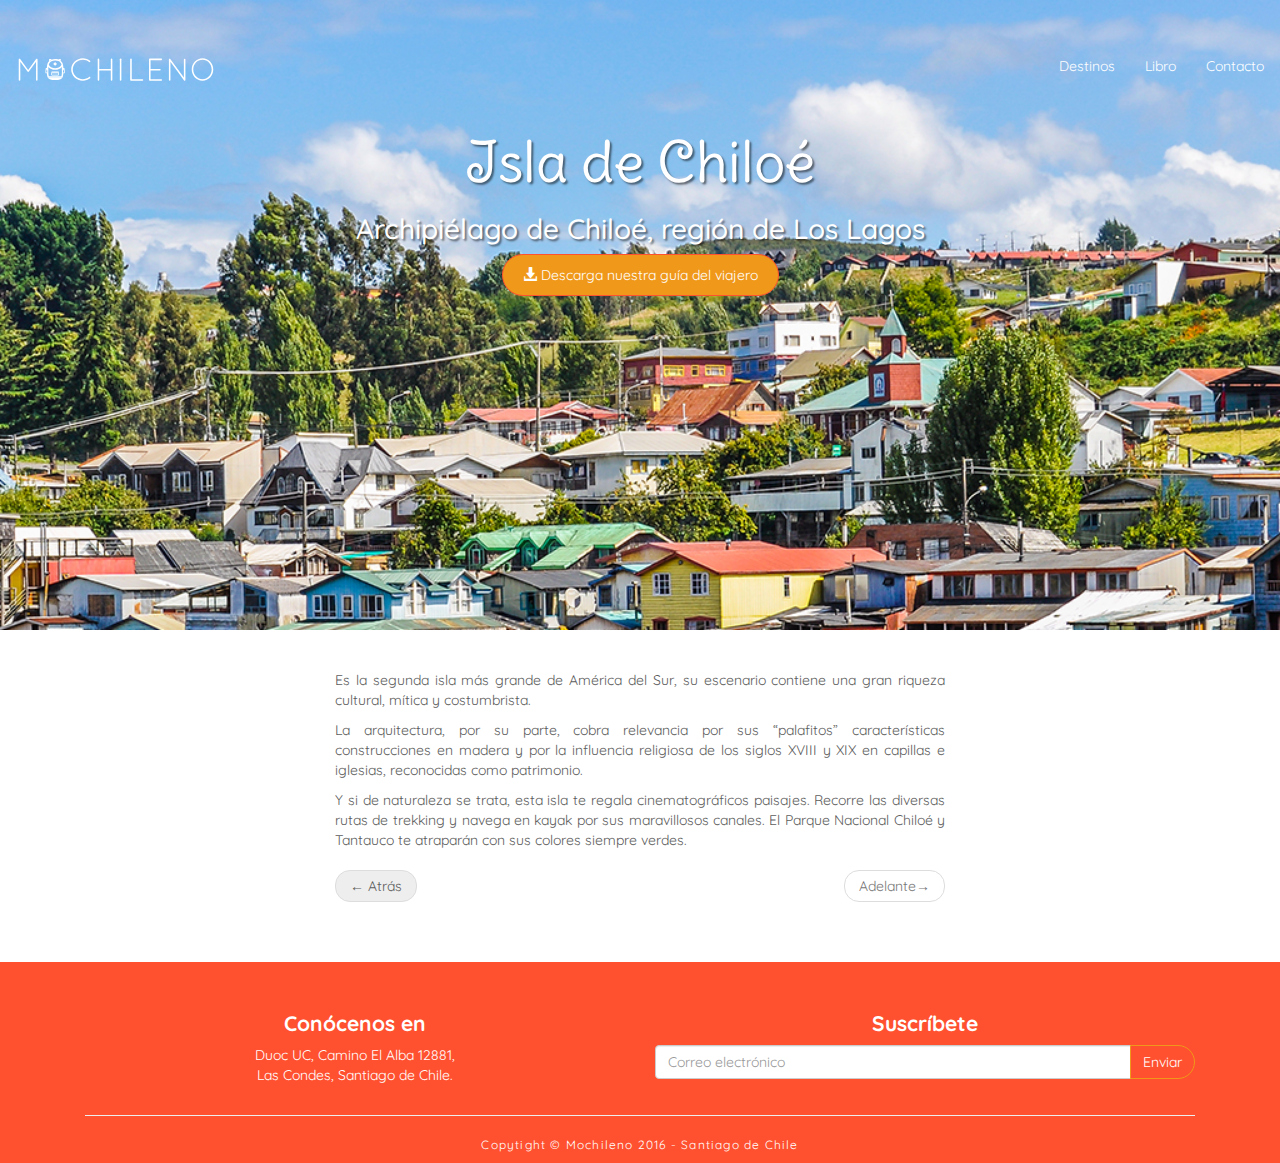
<file: sur/isla-de-chiloe.html>
<!DOCTYPE html>
<html lang="es">
<head>
      <meta charset="utf-8">
      <meta http-equiv="X-UA-Compatible" content="IE=edge">
      <meta name="viewport" content="width=device-width, initial-scale=1, maximum-scale=1, user-scalable=no">

      <meta name="description" content="Mochileno es una comunidad para jóvenes viajeros chilenos en busca de un nuevo destino. Comienza a disfrutar tu viaje hoy!">
      <meta name="keywords" content="mochilero, chile, chileno, norte, sur, viajes, turista, jovenes, recorrer, descubrir, conocer, aventura, experiencias"
      <meta name="author" content="Mochileno">
      <link rel="icon" href="../img/favicon.png">

      <title>Isla de Chiloé · Mochileno</title>

      <!-- Estilos -->
      <link href="../style/bootstrap.css" rel="stylesheet">
      <link href="../style/main.css" rel="stylesheet">
	  <!-- Tipografías -->
      <link href="https://fonts.googleapis.com/css?family=Quicksand:400,700" rel="stylesheet">
	  <link href="https://fonts.googleapis.com/css?family=Delius+Swash+Caps" rel="stylesheet">
</head>

  <body>
    <div class="row home-places" style="background-image: url('../img/sur/chiloe.jpg')">
		<!-- Encabezado -->
		<header>
			<div class="container-fluid">
		    <nav class="navbar">
		        <div class="navbar-header">
		          <button type="button" class="navbar-toggle collapsed" data-toggle="collapse" data-target="#navbar" aria-expanded="false" aria-controls="navbar">
		            <span class="glyphicon glyphicon-option-vertical"></span>
		          </button>
		          <a class="navbar-brand" href="../index.html"><img src="../img/logo.svg" alt="" style="width: 200px;"></a>
		        </div>
		        <div id="navbar" class="collapse navbar-collapse navbar-right">
		          <ul class="nav navbar-nav">
					<li><a href="../index.html#destinos">Destinos</a></li>
		            <li><a href="../index.html#libro">Libro</a></li>
		            <li><a href="../index.html#contacto">Contacto</a></li>
		          </ul>
		        </div>
		    </nav>
			</div>
		</header>

		<!-- Bienvenida -->
		<div class="container">
			<div class="home-text">
			<h1 class="cursive">Isla de Chiloé</h1>
			<h2>Archipiélago de Chiloé, región de Los Lagos</h2>
				<a href="sur.pdf">
	  	  			<button class="btn btn-block"><span class="glyphicon glyphicon-download-alt"></span> Descarga nuestra guía del viajero</button>
				</a>
			</div>
		</div>
		<!-- <a href="#descubre"><span class="glyphicon glyphicon-chevron-down home-down"></span></a> -->
    </div>

	<div class="row text-page">
		<div class="container col-md-6 col-md-offset-3">
			<p>Es la segunda isla más grande de América del Sur, su escenario contiene una gran riqueza cultural, mítica y costumbrista.</p>
			<p>La arquitectura, por su parte, cobra relevancia por sus “palafitos” características construcciones en madera y por la influencia religiosa de los siglos XVIII y XIX en capillas e iglesias, reconocidas como patrimonio.</p>
			<p>Y si de naturaleza se trata, esta isla te regala cinematográficos paisajes. Recorre las diversas rutas de trekking y navega en kayak por sus maravillosos canales. El Parque Nacional Chiloé y Tantauco te atraparán con sus colores siempre verdes.</p>

			<nav aria-label="">
				  <ul class="pager">
				    <li class="previous"><a href="parque-nacional-conguillio.html"><span aria-hidden="true">&larr;</span> Atrás</a></li>
				    <li class="next disabled"><a href="torres-del-paine.html">Adelante<span aria-hidden="true">&rarr;</span></a></li>
				  </ul>
			</nav>
		</div>
	</div>
	<footer class="pages">
		<div class="container">
		<div class="col-md-6">
			<h4>Conócenos en</h4>
			<p>Duoc UC, Camino El Alba 12881, <br />Las Condes, Santiago de Chile.</p>
		</div>
		<div class="col-md-6">
			<h4>Suscríbete</h4>
				<div class="input-group">
					<input type="text" class="form-control" placeholder="Correo electrónico">
					<span class="input-group-btn">
						<button class="btn btn-default" type="button">Enviar</button>
					</span>
				</div>
		</div>
		<div class="col-md-12 copyright">
			<hr>
			<p>Copytight © Mochileno 2016 - Santiago de Chile</p>
		</div>
		</div>
	</footer>

    <!-- Scripts -->
     <script src="https://ajax.googleapis.com/ajax/libs/jquery/1.12.4/jquery.min.js"></script>
     <script>window.jQuery || document.write('<script src="js/jquery.min.js"><\/script>')</script>
     <script src="../js/bootstrap.js"></script>

  </body>
</html>
</file>
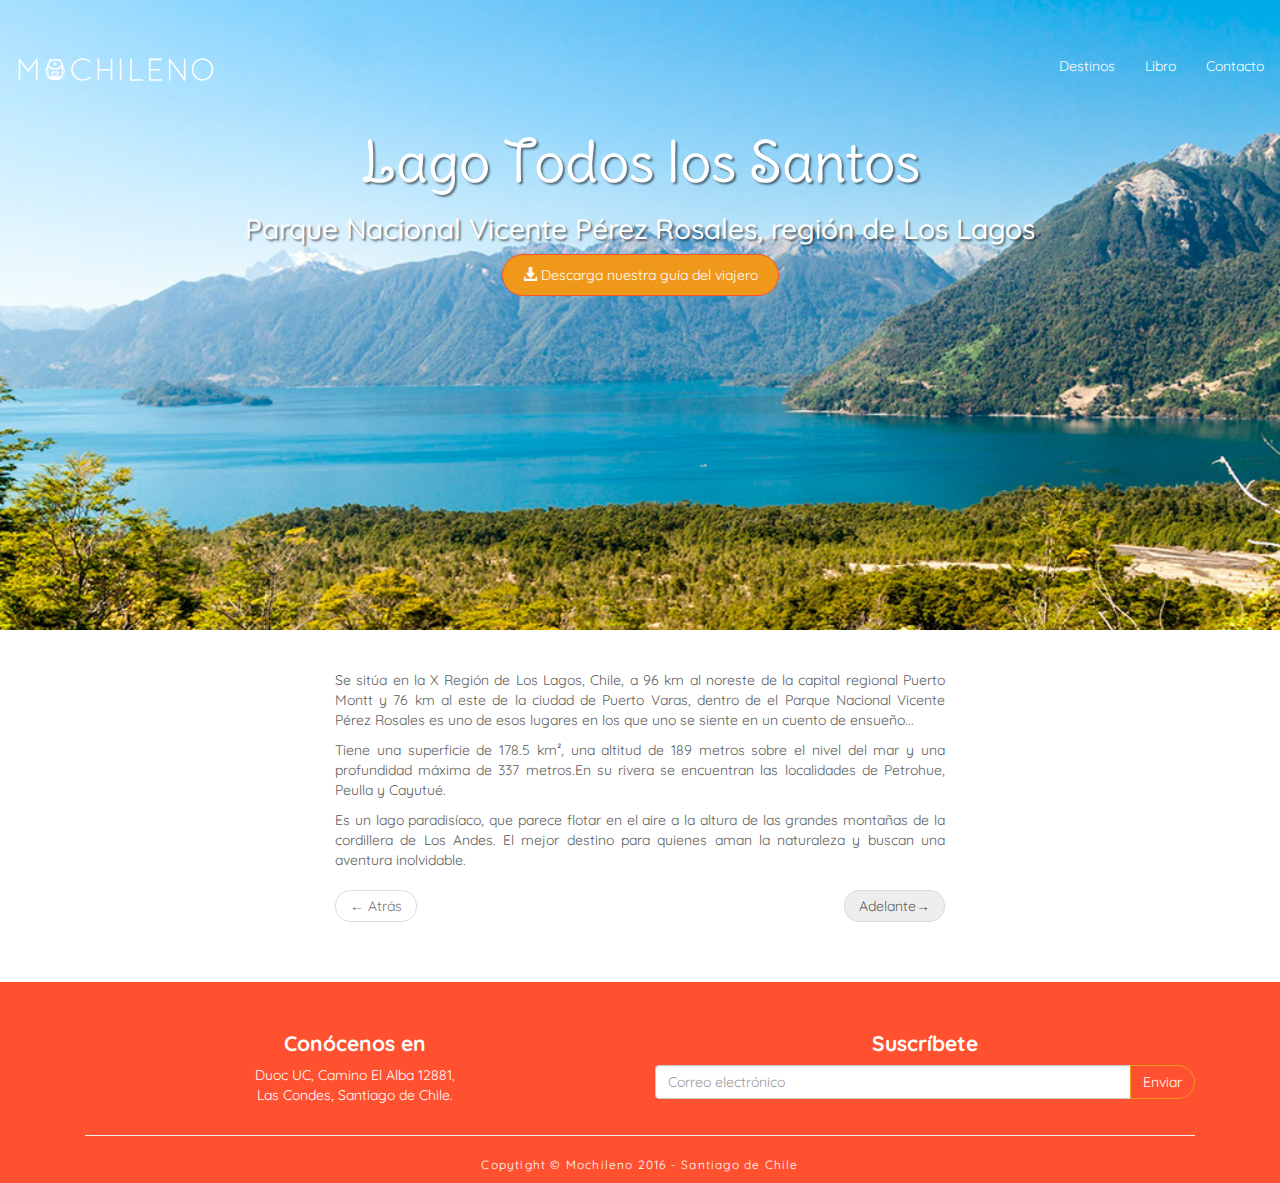
<file: sur/lago-todos-los-santos.html>
<!DOCTYPE html>
<html lang="es">
<head>
      <meta charset="utf-8">
      <meta http-equiv="X-UA-Compatible" content="IE=edge">
      <meta name="viewport" content="width=device-width, initial-scale=1, maximum-scale=1, user-scalable=no">

      <meta name="description" content="Mochileno es una comunidad para jóvenes viajeros chilenos en busca de un nuevo destino. Comienza a disfrutar tu viaje hoy!">
      <meta name="keywords" content="mochilero, chile, chileno, norte, sur, viajes, turista, jovenes, recorrer, descubrir, conocer, aventura, experiencias"
      <meta name="author" content="Mochileno">
      <link rel="icon" href="../img/favicon.png">

      <title>Lago Todos los Santos · Mochileno</title>

      <!-- Estilos -->
      <link href="../style/bootstrap.css" rel="stylesheet">
      <link href="../style/main.css" rel="stylesheet">
	  <!-- Tipografías -->
      <link href="https://fonts.googleapis.com/css?family=Quicksand:400,700" rel="stylesheet">
	  <link href="https://fonts.googleapis.com/css?family=Delius+Swash+Caps" rel="stylesheet">
</head>

  <body>
    <div class="row home-places" style="background-image: url('../img/sur/todoslossantos.jpg')">
		<!-- Encabezado -->
		<header>
			<div class="container-fluid">
		    <nav class="navbar">
		        <div class="navbar-header">
		          <button type="button" class="navbar-toggle collapsed" data-toggle="collapse" data-target="#navbar" aria-expanded="false" aria-controls="navbar">
		            <span class="glyphicon glyphicon-option-vertical"></span>
		          </button>
		          <a class="navbar-brand" href="../index.html"><img src="../img/logo.svg" alt="" style="width: 200px;"></a>
		        </div>
		        <div id="navbar" class="collapse navbar-collapse navbar-right">
		          <ul class="nav navbar-nav">
					<li><a href="../index.html#destinos">Destinos</a></li>
		            <li><a href="../index.html#libro">Libro</a></li>
		            <li><a href="../index.html#contacto">Contacto</a></li>
		          </ul>
		        </div>
		    </nav>
			</div>
		</header>

		<!-- Bienvenida -->
		<div class="container">
			<div class="home-text">
			<h1 class="cursive">Lago Todos los Santos</h1>
			<h2>Parque Nacional Vicente Pérez Rosales, región de Los Lagos</h2>
				<a href="sur.pdf">
	  	  			<button class="btn btn-block"><span class="glyphicon glyphicon-download-alt"></span> Descarga nuestra guía del viajero</button>
				</a>
			</div>
		</div>
		<!-- <a href="#descubre"><span class="glyphicon glyphicon-chevron-down home-down"></span></a> -->
    </div>

	<div class="row text-page">
		<div class="container col-md-6 col-md-offset-3">
			<p>Se sitúa en la X Región de Los Lagos, Chile, a 96 km al noreste de la capital regional Puerto Montt y 76 km al este de la ciudad de Puerto Varas, dentro de  el Parque Nacional Vicente Pérez Rosales es uno de esos lugares en los que uno se siente en un cuento de ensueño...</p>
			<p>Tiene una superficie de 178.5 km², una altitud de 189 metros sobre el nivel del mar y una profundidad máxima de 337 metros.En su rivera se encuentran las localidades de Petrohue, Peulla y Cayutué.</p>
			<p>Es un lago paradisíaco, que parece flotar en el aire a la altura de las grandes montañas de la cordillera de Los Andes. El mejor destino para quienes aman la naturaleza y buscan una aventura inolvidable.</p>

			<nav aria-label="">
				  <ul class="pager">
				    <li class="previous disabled"><a href="../index.html#destinos"><span aria-hidden="true">&larr;</span> Atrás</a></li>
				    <li class="next"><a href="parque-nacional-conguillio.html">Adelante<span aria-hidden="true">&rarr;</span></a></li>
				  </ul>
			</nav>
		</div>
	</div>
	<footer class="pages">
		<div class="container">
		<div class="col-md-6">
			<h4>Conócenos en</h4>
			<p>Duoc UC, Camino El Alba 12881, <br />Las Condes, Santiago de Chile.</p>
		</div>
		<div class="col-md-6">
			<h4>Suscríbete</h4>
				<div class="input-group">
					<input type="text" class="form-control" placeholder="Correo electrónico">
					<span class="input-group-btn">
						<button class="btn btn-default" type="button">Enviar</button>
					</span>
				</div>
		</div>
		<div class="col-md-12 copyright">
			<hr>
			<p>Copytight © Mochileno 2016 - Santiago de Chile</p>
		</div>
		</div>
	</footer>

    <!-- Scripts -->
     <script src="https://ajax.googleapis.com/ajax/libs/jquery/1.12.4/jquery.min.js"></script>
     <script>window.jQuery || document.write('<script src="js/jquery.min.js"><\/script>')</script>
     <script src="../js/bootstrap.js"></script>

  </body>
</html>
</file>
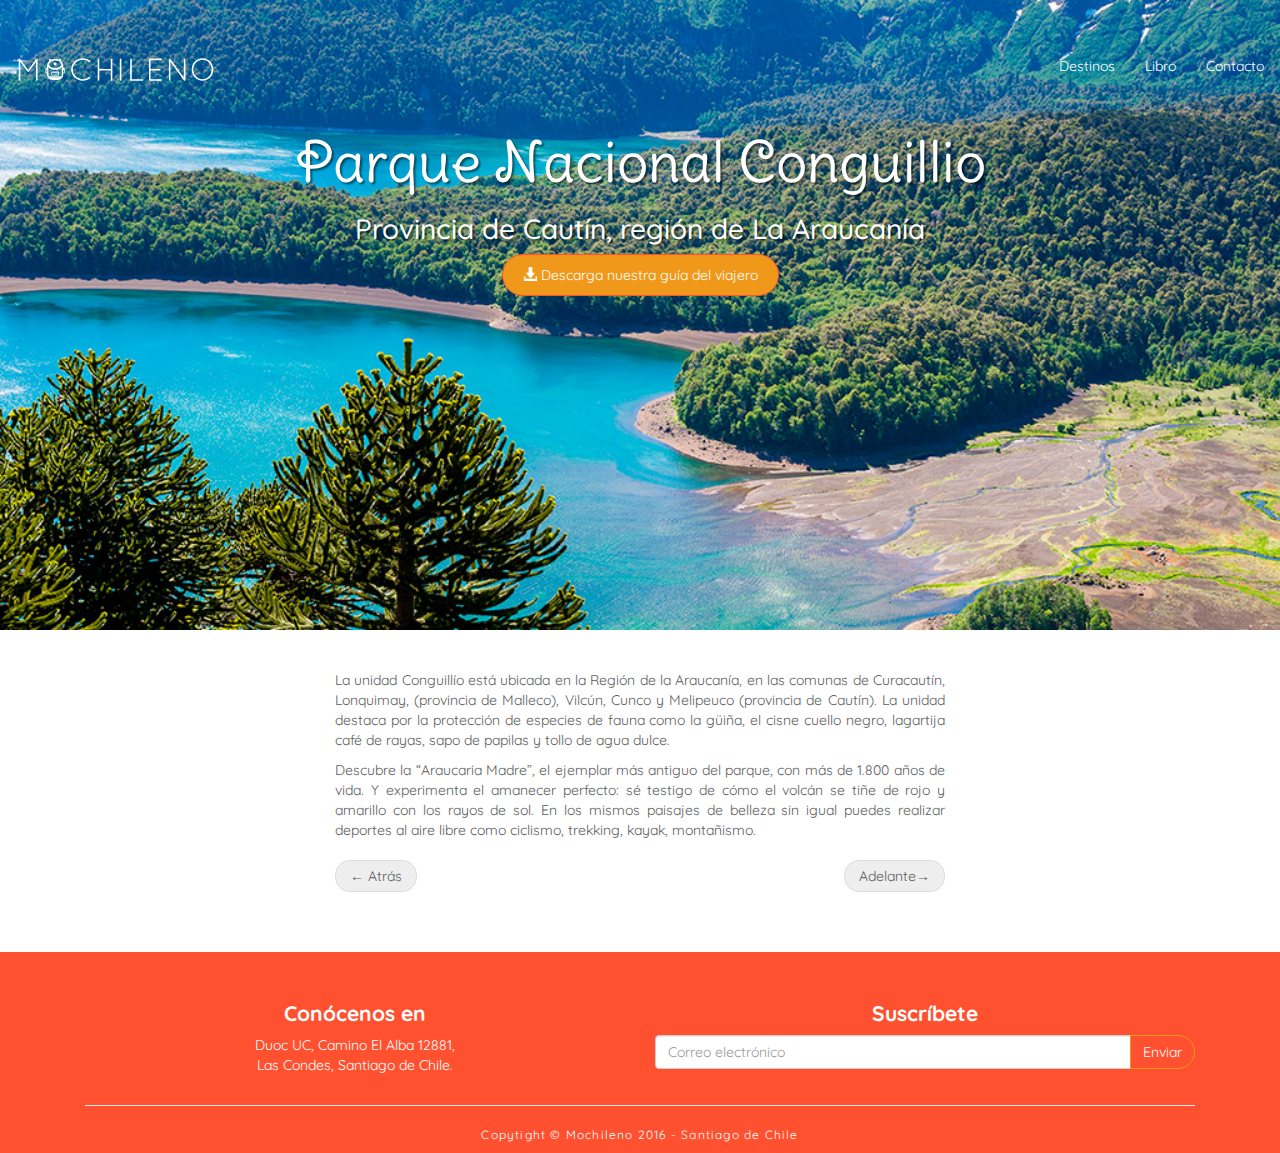
<file: sur/parque-nacional-conguillio.html>
<!DOCTYPE html>
<html lang="es">
<head>
      <meta charset="utf-8">
      <meta http-equiv="X-UA-Compatible" content="IE=edge">
      <meta name="viewport" content="width=device-width, initial-scale=1, maximum-scale=1, user-scalable=no">

      <meta name="description" content="Mochileno es una comunidad para jóvenes viajeros chilenos en busca de un nuevo destino. Comienza a disfrutar tu viaje hoy!">
      <meta name="keywords" content="mochilero, chile, chileno, norte, sur, viajes, turista, jovenes, recorrer, descubrir, conocer, aventura, experiencias"
      <meta name="author" content="Mochileno">
      <link rel="icon" href="../img/favicon.png">

      <title>Parque Nacional Conguillio · Mochileno</title>

      <!-- Estilos -->
      <link href="../style/bootstrap.css" rel="stylesheet">
      <link href="../style/main.css" rel="stylesheet">
	  <!-- Tipografías -->
      <link href="https://fonts.googleapis.com/css?family=Quicksand:400,700" rel="stylesheet">
	  <link href="https://fonts.googleapis.com/css?family=Delius+Swash+Caps" rel="stylesheet">
</head>

  <body>
    <div class="row home-places" style="background-image: url('../img/sur/conguillio.jpg')">
		<!-- Encabezado -->
		<header>
			<div class="container-fluid">
		    <nav class="navbar">
		        <div class="navbar-header">
		          <button type="button" class="navbar-toggle collapsed" data-toggle="collapse" data-target="#navbar" aria-expanded="false" aria-controls="navbar">
		            <span class="glyphicon glyphicon-option-vertical"></span>
		          </button>
		          <a class="navbar-brand" href="../index.html"><img src="../img/logo.svg" alt="" style="width: 200px;"></a>
		        </div>
		        <div id="navbar" class="collapse navbar-collapse navbar-right">
		          <ul class="nav navbar-nav">
					<li><a href="../index.html#destinos">Destinos</a></li>
		            <li><a href="../index.html#libro">Libro</a></li>
		            <li><a href="../index.html#contacto">Contacto</a></li>
		          </ul>
		        </div>
		    </nav>
			</div>
		</header>

		<!-- Bienvenida -->
		<div class="container">
			<div class="home-text">
			<h1 class="cursive">Parque Nacional Conguillio</h1>
			<h2>Provincia de Cautín, región de La Araucanía</h2>
				<a href="sur.pdf">
	  	  			<button class="btn btn-block"><span class="glyphicon glyphicon-download-alt"></span> Descarga nuestra guía del viajero</button>
				</a>
			</div>
		</div>
		<!-- <a href="#descubre"><span class="glyphicon glyphicon-chevron-down home-down"></span></a> -->
    </div>

	<div class="row text-page">
		<div class="container col-md-6 col-md-offset-3">
			<p>La unidad Conguillío está ubicada en la Región de la Araucanía, en las comunas de Curacautín, Lonquimay, (provincia de Malleco), Vilcún, Cunco y Melipeuco (provincia de Cautín). La unidad destaca por la protección de especies de fauna como la güiña, el cisne cuello negro, lagartija café de rayas, sapo de papilas y tollo de agua dulce.</p>
			<p> Descubre la “Araucaria Madre”, el ejemplar más antiguo del parque, con más de 1.800 años de vida. Y experimenta el amanecer perfecto: sé testigo de cómo el volcán se tiñe de rojo y amarillo con los rayos de sol. En los mismos paisajes de belleza sin igual puedes realizar deportes al aire libre como ciclismo, trekking, kayak, montañismo.</p>
			<nav aria-label="">
				  <ul class="pager">
				    <li class="previous"><a href="lago-todos-los-santos.html"><span aria-hidden="true">&larr;</span> Atrás</a></li>
				    <li class="next"><a href="isla-de-chiloe.html">Adelante<span aria-hidden="true">&rarr;</span></a></li>
				  </ul>
			</nav>
		</div>
	</div>
	<footer class="pages">
		<div class="container">
		<div class="col-md-6">
			<h4>Conócenos en</h4>
			<p>Duoc UC, Camino El Alba 12881, <br />Las Condes, Santiago de Chile.</p>
		</div>
		<div class="col-md-6">
			<h4>Suscríbete</h4>
				<div class="input-group">
					<input type="text" class="form-control" placeholder="Correo electrónico">
					<span class="input-group-btn">
						<button class="btn btn-default" type="button">Enviar</button>
					</span>
				</div>
		</div>
		<div class="col-md-12 copyright">
			<hr>
			<p>Copytight © Mochileno 2016 - Santiago de Chile</p>
		</div>
		</div>
	</footer>

    <!-- Scripts -->
     <script src="https://ajax.googleapis.com/ajax/libs/jquery/1.12.4/jquery.min.js"></script>
     <script>window.jQuery || document.write('<script src="js/jquery.min.js"><\/script>')</script>
     <script src="../js/bootstrap.js"></script>

  </body>
</html>
</file>
<file: style/main.css>
/* Estilos generales */
*{
      box-sizing: border-box;
}
body {
  font-family: 'Quicksand', sans-serif;
  text-align: center;
  color: #5C5C5C;
  margin: 0;
  padding: 0;
  overflow-x: hidden;
}

/* Tipografías */
.cursive{
	font-family: 'Delius Swash Caps', cursive;
}
h3{
      font-size: 2.5em;
	  color: #ff512f;
	  font-family: 'Delius Swash Caps', cursive;
}
h4{
      font-size: 1.5em;
      font-weight: 700;
}
p{
      font-size: 14px;
}

/* Home */
.home {
  padding: 40px 0;
  height: 100vh;
  background: url("../img/bg.jpg") no-repeat center;
  background-attachment: fixed;
  background-size: cover;
  color: #fff;
}
.home .container{
	height: 100%;
	display: table;
}
.home .container .home-text{
	display: table-cell;
    vertical-align: middle
}
a .home-down{
	color: #fff;
}
.home span.home-down{
	position: absolute;
	left: 0;
	right: 0;
	top: 80vh;
	font-size: 2em;
	-webkit-animation: homedown 2s infinite;
  	-moz-animation:    homedown 2s infinite;
  	-o-animation:      homedown 2s infinite;
  	animation:         homedown 2s infinite;
}

/* Botón animación */
@-webkit-keyframes homedown {
	from { transform: none; }
  	50% { transform: scale(1.3); }
  	to { transform: none; }
}
@-moz-keyframes homedown {
	from { transform: none; }
  	50% { transform: scale(1.3); }
  	to { transform: none; }
}
@-o-keyframes homedown {
	from { transform: none; }
   	50% { transform: scale(1.3); }
   	to { transform: none; }
}
@keyframes homedown {
	from { transform: none; }
  	50% { transform: scale(1.3); }
  	to { transform: none; }
}

/* Banner mochilero*/
.mochilero{
	background:  url(../img/mochilero.jpg) no-repeat;
	background-position: left top;
	background-size: cover;
	padding: 0 40px;
}

/* Banner libro*/
.libro{
	background:  url(../img/libro.jpg) no-repeat;
	background-position: right bottom;
	background-size: cover;;
	padding: 40px;
}
@media (min-width: 992px){
	.libro{
		background-position: left;
		padding: 40px 40px 40px 80px;
	}
}
.text{
	padding: 80px 0 40px 0;
}
.banner{
	padding: 40px 0;
}
.banner h3{
	font-size: 2em;
}
.banner p{
	text-align: justify;
	font-size: 14px;
}

/* Zonas */
.zones {
	margin: 40px 0;
}
.zones-text{
	margin-bottom: 2em;
}
.zones p{
	font-size: 18px;
	margin: 1.5em 0;
}
/* Lugares individuales */
.places{
	background: #ff512f;
	margin: 10px 0;
	padding-bottom: 20px;
}
.sur{
	background: #006ab2;
}
.places:hover{
	cursor: pointer;
}
.places img{
	width: 100%;
}
.places-text{
	color: #fff;
	padding: 10px;
}
.places-text p{
	font-size: 14px;
}

/* Contacto */
.contacto{
	background: url("../img/contact.svg") no-repeat top;
	background-size: cover;
	color: #5C5C5C;
}
@media (min-width: 992px){
	.contacto{
		background-position: center;
	}
}
.contacto .container .row{
	margin-top: 40px;
}
.acerca p{
		text-align: justify;
		font-size: 14px;
}
/* Formulario de contacto */
.formulario input, .formulario textarea{
	width: 100%;
	height: 40px;
	margin-bottom: 10px;
	padding: 5px;
	border: 1px solid #ff512f;
	box-sizing: border-box;
}
.formulario input.firstname{
	width: 48%;
	float: left;
}
.formulario input.lastname{
	width: 48%;
	float: right;
}
.formulario textarea{
	height: 80px;
}
.formulario input.send{
	height: auto;
	overflow: hidden;
	background: #f09819;
	color: #fff;
	border-radius: 50px;
}

/* Footer */
footer{
	margin-top: 40px;
    color: #fff;
}
footer input{
	width: 80%;
}
.copyright p{
      font-size: 12px;
	  letter-spacing: .1em;
	  color: #fff;
}

/* Páginas individuales */
.home-places {
  padding: 40px 0;
  height: 70vh;
  background-position: bottom;
  background-repeat: no-repeat;
  background-attachment: fixed;
  background-size: cover;
  color: #fff;
}
.text-page{
	margin: 40px 0;
	text-align: justify;
}
footer.pages{
	padding-top: 40px;
	background: #ff512f;
}
</file>
